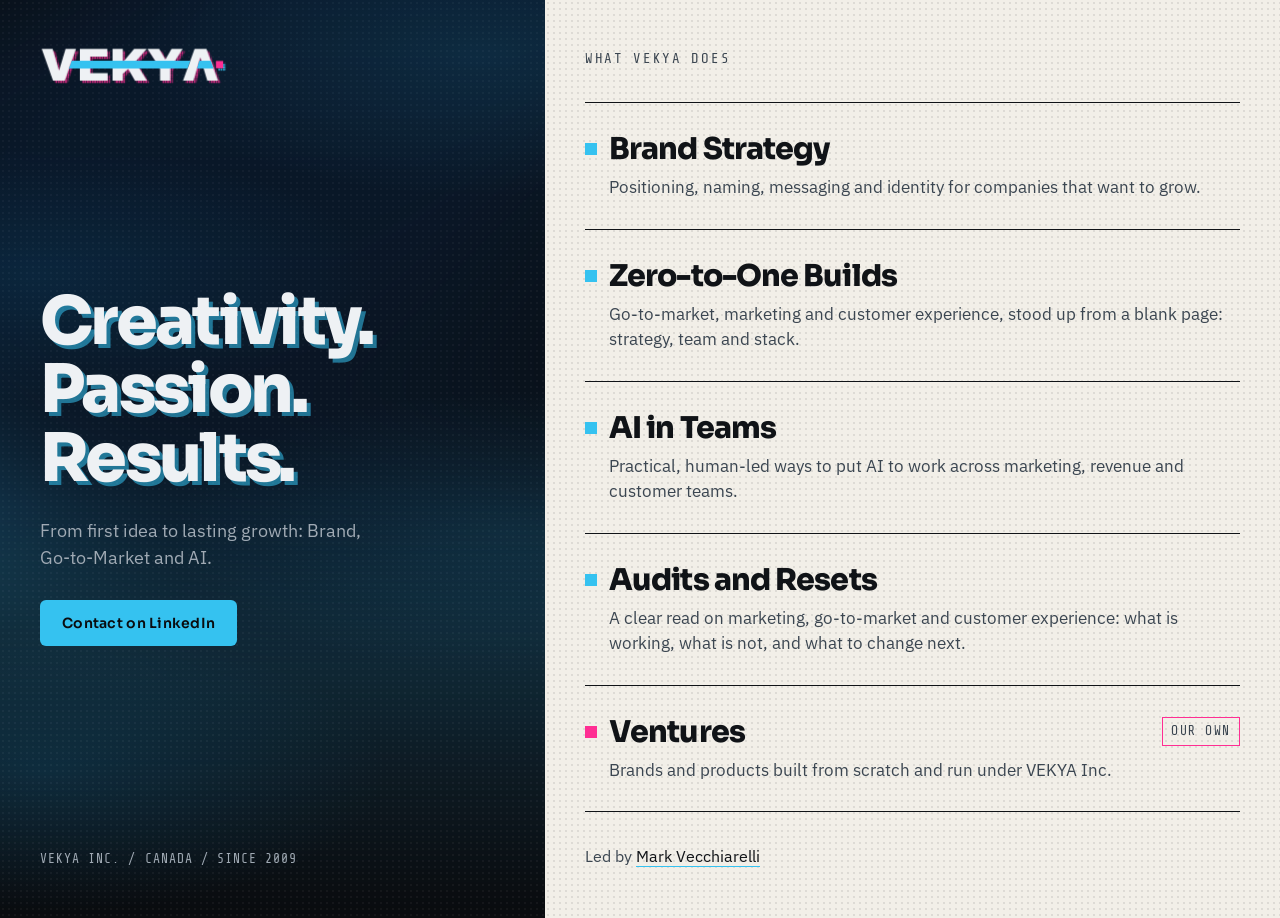
<file: index.html>
<!doctype html>
<html lang="en-CA">
<head>
<meta charset="utf-8">
<meta name="viewport" content="width=device-width, initial-scale=1">
<meta http-equiv="Content-Security-Policy" content="default-src 'none'; script-src 'self'; style-src 'self'; img-src 'self'; font-src 'self'; connect-src 'none'; base-uri 'none'; form-action 'none'; manifest-src 'none'">
<meta name="referrer" content="strict-origin-when-cross-origin">
<title>VEKYA | Brand, Go-to-Market and AI for growing companies</title>
<meta name="description" content="VEKYA is a solution studio for growing companies. Brand strategy, zero-to-one builds, AI in teams and audits, from first idea to lasting growth.">
<meta name="robots" content="index, follow, max-image-preview:large">
<meta name="theme-color" content="#0A0C0F">
<link rel="canonical" href="https://vekya.com/">
<link rel="icon" type="image/svg+xml" href="/favicon.svg">
<link rel="icon" type="image/png" sizes="32x32" href="/favicon-32.png">
<link rel="apple-touch-icon" href="/apple-touch-icon.png">
<meta property="og:type" content="website">
<meta property="og:site_name" content="VEKYA">
<meta property="og:title" content="VEKYA | Brand, Go-to-Market and AI for growing companies">
<meta property="og:description" content="VEKYA is a solution studio for growing companies. Brand strategy, zero-to-one builds, AI in teams and audits, from first idea to lasting growth.">
<meta property="og:url" content="https://vekya.com/">
<meta property="og:image" content="https://vekya.com/og-v2.png">
<meta property="og:image:width" content="1200">
<meta property="og:image:height" content="630">
<meta property="og:image:alt" content="VEKYA. Creativity. Passion. Results.">
<meta name="twitter:card" content="summary_large_image">
<meta name="twitter:title" content="VEKYA | Brand, Go-to-Market and AI for growing companies">
<meta name="twitter:description" content="VEKYA is a solution studio for growing companies. Brand strategy, zero-to-one builds, AI in teams and audits, from first idea to lasting growth.">
<meta name="twitter:image" content="https://vekya.com/og-v2.png">
<link rel="preload" href="/fonts/sora-latin-800-normal.woff2" as="font" type="font/woff2" crossorigin>
<link rel="preload" href="/fonts/ibm-plex-sans-latin-400-normal.woff2" as="font" type="font/woff2" crossorigin>
<link rel="stylesheet" href="/style.css">
<script type="application/ld+json">{"@context":"https://schema.org","@graph":[{"@type":"Organization","@id":"https://vekya.com/#org","name":"VEKYA","legalName":"VEKYA Inc.","url":"https://vekya.com/","logo":"https://vekya.com/apple-touch-icon.png","description":"VEKYA is a solution studio for growing companies. Brand strategy, zero-to-one builds, AI in teams and audits, from first idea to lasting growth.","foundingDate":"2009","address":{"@type":"PostalAddress","addressCountry":"CA"},"founder":{"@id":"https://markvecchiarelli.com/#person"},"knowsAbout":["Brand strategy","Go-to-market","Marketing","Customer experience","Artificial intelligence"],"hasOfferCatalog":{"@type":"OfferCatalog","name":"What VEKYA does","itemListElement":[{"@type":"Offer","itemOffered":{"@type":"Service","name":"Brand Strategy","description":"Positioning, naming, messaging and identity for companies that want to grow.","provider":{"@id":"https://vekya.com/#org"}}},{"@type":"Offer","itemOffered":{"@type":"Service","name":"Zero-to-One Builds","description":"Go-to-market, marketing and customer experience, stood up from a blank page: strategy, team and stack.","provider":{"@id":"https://vekya.com/#org"}}},{"@type":"Offer","itemOffered":{"@type":"Service","name":"AI in Teams","description":"Practical, human-led ways to put AI to work across marketing, revenue and customer teams.","provider":{"@id":"https://vekya.com/#org"}}},{"@type":"Offer","itemOffered":{"@type":"Service","name":"Audits and Resets","description":"A clear read on marketing, go-to-market and customer experience: what is working, what is not, and what to change next.","provider":{"@id":"https://vekya.com/#org"}}},{"@type":"Offer","itemOffered":{"@type":"Service","name":"Ventures","description":"Brands and products built from scratch and run under VEKYA Inc.","provider":{"@id":"https://vekya.com/#org"}}}]}},{"@type":"WebSite","@id":"https://vekya.com/#website","url":"https://vekya.com/","name":"VEKYA","inLanguage":"en-CA","publisher":{"@id":"https://vekya.com/#org"}}]}</script>
</head>
<body>
<a class="skip" href="#services">Skip to services</a>
<div class="wrap">
<header class="dk">
<canvas id="sh" aria-hidden="true"></canvas>
<p class="mark"><svg xmlns="http://www.w3.org/2000/svg" viewBox="-20.0 -708.0 4044.8 780.7" class="logo" role="img" aria-label="VEKYA" focusable="false"><title>VEKYA</title><g transform="scale(1 -1)"><defs><mask id="longdark_sm" maskUnits="userSpaceOnUse" x="-300" y="-400" width="5000" height="1600"><rect x="-300" y="-400" width="5000" height="1600" fill="#fff"/><rect x="1066" y="270" width="420" height="158" fill="#000"/><path d="M3387.7 270L3525.3 270L3478.0755555555556 428L3434.9244444444444 428Z" fill="#000"/></mask></defs><defs><pattern id="longdark_p1" x="52.666666666666664" y="-52.666666666666664" width="52.666666666666664" height="52.666666666666664" patternUnits="userSpaceOnUse"><rect width="38.446666666666665" height="38.446666666666665" fill="#fff"/></pattern><mask id="longdark_m1" maskUnits="userSpaceOnUse" x="-300" y="-400" width="5000" height="1600"><rect x="-300" y="-400" width="5000" height="1600" fill="url(#longdark_p1)"/></mask></defs><g mask="url(#longdark_m1)"><g transform="translate(52.666666666666664 -52.666666666666664)"><g mask="url(#longdark_sm)"><path transform="translate(0 0)" fill="#FF2E93" fill-rule="evenodd" d="M261 0 17 688H253L348 370Q352 357 359.0 332.0Q366 307 374.5 279.0Q383 251 389 228H397Q403 249 411.0 276.0Q419 303 426.5 328.5Q434 354 438 370L534 688H760L517 0Z"/><path transform="translate(768 0)" fill="#FF2E93" fill-rule="evenodd" d="M77 0V688H672V523H298V428V270V165H679V0Z"/><path transform="translate(1480 0)" fill="#FF2E93" fill-rule="evenodd" d="M74 0V688H295V394L540 688H814L567 405L819 0H558L412 257L295 144V0Z"/><path transform="translate(2303 0)" fill="#FF2E93" fill-rule="evenodd" d="M280 0V267L7 688H261L393 459H397L529 688H770L501 267V0Z"/><path transform="translate(3071 0)" fill="#FF2E93" fill-rule="evenodd" d="M10 0L261 688L518 688L769 0L535 0L454.3 270L408.5 428.0L408.2 429.2L407.3 432.3L406.5 435.5L405.7 438.6L404.8 441.7L404.0 444.9L403.2 448.0L402.3 451.1L401.5 454.2L400.7 457.3L399.8 460.4L399.0 463.5L398.2 466.6L397.4 469.5L396.6 472.5L395.8 475.3L395.0 478.1L394.2 480.9L393.5 483.6L392.8 486.2L392.1 488.7L391.4 491.2L390.7 493.6L390.0 496.0L382.0 496.0L381.3 493.0L380.6 489.9L379.8 486.7L379.1 483.4L378.2 480.1L377.4 476.8L376.5 473.3L375.6 469.8L374.6 466.2L373.6 462.5L372.6 458.8L371.5 455.0L370.4 451.2L369.3 447.3L368.2 443.4L367.1 439.5L366.0 435.6L364.9 431.6L363.8 428.0L316.7 270L236 0Z"/></g></g></g><path transform="translate(0 0)" fill="#EEF1F4" fill-rule="evenodd" d="M261 0 17 688H253L348 370Q352 357 359.0 332.0Q366 307 374.5 279.0Q383 251 389 228H397Q403 249 411.0 276.0Q419 303 426.5 328.5Q434 354 438 370L534 688H760L517 0Z"/><path transform="translate(768 0)" fill="#EEF1F4" fill-rule="evenodd" d="M77 0V688H672V523H298V428V270V165H679V0Z"/><path transform="translate(1480 0)" fill="#EEF1F4" fill-rule="evenodd" d="M74 0V688H295V394L540 688H814L567 405L819 0H558L412 257L295 144V0Z"/><path transform="translate(2303 0)" fill="#EEF1F4" fill-rule="evenodd" d="M280 0V267L7 688H261L393 459H397L529 688H770L501 267V0Z"/><path transform="translate(3071 0)" fill="#EEF1F4" fill-rule="evenodd" d="M10 0L261 688L518 688L769 0L535 0L454.3 270L408.5 428.0L408.2 429.2L407.3 432.3L406.5 435.5L405.7 438.6L404.8 441.7L404.0 444.9L403.2 448.0L402.3 451.1L401.5 454.2L400.7 457.3L399.8 460.4L399.0 463.5L398.2 466.6L397.4 469.5L396.6 472.5L395.8 475.3L395.0 478.1L394.2 480.9L393.5 483.6L392.8 486.2L392.1 488.7L391.4 491.2L390.7 493.6L390.0 496.0L382.0 496.0L381.3 493.0L380.6 489.9L379.8 486.7L379.1 483.4L378.2 480.1L377.4 476.8L376.5 473.3L375.6 469.8L374.6 466.2L373.6 462.5L372.6 458.8L371.5 455.0L370.4 451.2L369.3 447.3L368.2 443.4L367.1 439.5L366.0 435.6L364.9 431.6L363.8 428.0L316.7 270L236 0Z"/><path fill="#35C2F0" d="M609.9505813953489 266L3178.6436046511626 266L3239.2046511627905 432L668.5813953488372 432Z"/><path fill="#35C2F0" d="M3385.9044444444444 266L3742.9563953488373 266L3682.3953488372094 432L3435.52 432Z"/></g><g class="vdot" id="dot"><rect x="3720" y="-470" width="300" height="240" fill="#000" fill-opacity="0"/><g transform="scale(1 -1)"><defs><pattern id="longdark_p2" x="3846.8304263565888" y="217.33333333333334" width="52.666666666666664" height="52.666666666666664" patternUnits="userSpaceOnUse"><rect width="38.446666666666665" height="38.446666666666665" fill="#fff"/></pattern><mask id="longdark_m2" maskUnits="userSpaceOnUse" x="-300" y="-400" width="5000" height="1600"><rect x="-300" y="-400" width="5000" height="1600" fill="url(#longdark_p2)"/></mask></defs><g mask="url(#longdark_m2)"><g transform="translate(52.666666666666664 -52.666666666666664)"><rect x="3794.1637596899222" y="270" width="158" height="158" fill="#35C2F0"/></g></g><rect x="3794.1637596899222" y="270" width="158" height="158" fill="#FF2E93"/></g></g></svg></p>
<div>
<h1><span class="sw sw1">Creativity.</span><br><span class="sw sw2">Passion.</span><br><span class="sw sw3">Results.</span></h1>
<p class="sub">From first idea to lasting growth: Brand, <span class="nb">Go-to-Market</span> and AI.</p>
<div class="hero-cta"><a class="btn" href="https://www.linkedin.com/in/markvecchiarelli" rel="noopener noreferrer">Contact on LinkedIn</a></div>
</div>
<p class="fine">VEKYA INC. / CANADA / SINCE 2009</p>
</header>
<main class="lt" id="services">
<h2 class="eyebrow">What VEKYA does</h2>
<ul class="list">
<li class="row"><div class="t"><span class="sq" aria-hidden="true"></span><h3>Brand Strategy</h3></div><p class="d">Positioning, naming, messaging and identity for companies that want to grow.</p></li>
<li class="row"><div class="t"><span class="sq" aria-hidden="true"></span><h3>Zero-to-One Builds</h3></div><p class="d">Go-to-market, marketing and customer experience, stood up from a blank page: strategy, team and stack.</p></li>
<li class="row"><div class="t"><span class="sq" aria-hidden="true"></span><h3>AI in Teams</h3></div><p class="d">Practical, human-led ways to put AI to work across marketing, revenue and customer teams.</p></li>
<li class="row"><div class="t"><span class="sq" aria-hidden="true"></span><h3>Audits and Resets</h3></div><p class="d">A clear read on marketing, go-to-market and customer experience: what is working, what is not, and what to change next.</p></li>
<li class="row"><div class="t"><span class="sq p" aria-hidden="true"></span><h3>Ventures</h3><span class="tag">Our own</span></div><p class="d">Brands and products built from scratch and run under VEKYA Inc.</p></li>
</ul>
<p class="led">Led by <a href="https://markvecchiarelli.com" rel="noopener">Mark Vecchiarelli</a></p>
</main>
</div>
<script src="/app.js" defer></script>
</body>
</html>
</file>
<file: style.css>
@font-face{font-family:'Sora';font-weight:600;font-style:normal;font-display:swap;src:url(fonts/sora-latin-600-normal.woff2) format('woff2')}
@font-face{font-family:'Sora';font-weight:800;font-style:normal;font-display:swap;src:url(fonts/sora-latin-800-normal.woff2) format('woff2')}
@font-face{font-family:'Archivo';font-weight:900;font-style:normal;font-display:swap;src:url(fonts/archivo-latin-900-normal.woff2) format('woff2')}
@font-face{font-family:'IBM Plex Sans';font-weight:400;font-style:normal;font-display:swap;src:url(fonts/ibm-plex-sans-latin-400-normal.woff2) format('woff2')}
@font-face{font-family:'IBM Plex Sans';font-weight:500;font-style:normal;font-display:swap;src:url(fonts/ibm-plex-sans-latin-500-normal.woff2) format('woff2')}
@font-face{font-family:'Share Tech Mono';font-weight:400;font-style:normal;font-display:swap;src:url(fonts/share-tech-mono-latin-400-normal.woff2) format('woff2')}
@property --sc{syntax:'<color>';inherits:false;initial-value:rgba(53,194,240,.55)}
*{box-sizing:border-box}
html{-webkit-text-size-adjust:100%}
body{margin:0;background:#0A0C0F;color:#EEF1F4;font-family:'IBM Plex Sans','Helvetica Neue',Arial,sans-serif;font-size:18px;line-height:1.6}
a{text-decoration:none}
a:focus-visible,.dot:focus-visible{outline:3px solid #35C2F0;outline-offset:3px}
.skip{position:absolute;left:12px;top:-60px;z-index:10;padding:10px 16px;border-radius:6px;background:#35C2F0;color:#0A0C0F;font-weight:500;font-size:15px;transition:top .15s ease}
.skip:focus{top:12px}
.wrap{min-height:100vh;display:flex;flex-wrap:wrap}

/* dark panel */
.dk{position:relative;overflow:clip;flex:1 1 420px;min-width:0;padding:48px 40px;display:flex;flex-direction:column;justify-content:space-between;gap:48px;color:#EEF1F4;
background:
radial-gradient(ellipse 90% 22% at 88% 6%,rgba(53,194,240,.13),transparent 70%),
radial-gradient(ellipse 90% 20% at 6% 30%,rgba(18,98,143,.22),transparent 70%),
radial-gradient(ellipse 90% 22% at 94% 58%,rgba(53,194,240,.10),transparent 70%),
radial-gradient(ellipse 90% 22% at 8% 84%,rgba(18,98,143,.22),transparent 70%),#0A0C0F}
.dk::before{content:"";position:absolute;inset:0;pointer-events:none;background-image:radial-gradient(rgba(255,255,255,.045) 1px,transparent 1.3px);background-size:6px 6px}
.dk::after{content:"";position:absolute;inset:0;pointer-events:none;opacity:0;transition:opacity .6s ease;background:radial-gradient(ellipse 90% 60% at 30% 80%,rgba(255,46,147,.40),transparent 70%),radial-gradient(ellipse 70% 50% at 85% 20%,rgba(255,46,147,.22),transparent 70%)}
.dk.pink::after{opacity:1}
#sh{position:absolute;left:0;top:0;width:100%;height:100%;pointer-events:none;transition:filter .6s ease;-webkit-mask-image:linear-gradient(180deg,#000 55%,transparent 100%);mask-image:linear-gradient(180deg,#000 55%,transparent 100%)}
.dk.pink #sh{filter:hue-rotate(135deg) saturate(1.4)}
.dk>*:not(#sh){position:relative;z-index:1}
.mark{margin:0;font-family:'Archivo','Arial Black',sans-serif;font-weight:900;font-size:28px;letter-spacing:-0.02em;line-height:1.2}
.mark .logo{display:block;height:36px;width:auto;overflow:visible}
.vdot{cursor:pointer}
.vdot.fall{animation:dropLogoDot 1.5s cubic-bezier(.4,0,.6,1)}
@keyframes dropLogoDot{0%{transform:translateY(0)}28%{transform:translateY(3250px);animation-timing-function:ease-out}42%{transform:translateY(2170px);animation-timing-function:ease-in}54%{transform:translateY(3250px);animation-timing-function:ease-out}63%{transform:translateY(2780px);animation-timing-function:ease-in}71%{transform:translateY(3250px)}85%{transform:translateY(3250px);animation-timing-function:cubic-bezier(.3,1.5,.5,1)}100%{transform:translateY(0)}}
h1{margin:0 0 24px 0;font-family:'Sora','Helvetica Neue',Arial,sans-serif;font-weight:800;font-size:clamp(40px,5.2vw,76px);line-height:1.03;letter-spacing:-0.04em;color:#EEF1F4}
.sw{display:inline-block;text-shadow:4px 4px 0 var(--sc);--sc:rgba(53,194,240,.55);animation:swCycle 7.5s ease-in-out infinite}
.sw2{animation-delay:2.5s}
.sw3{animation-delay:5s}
@keyframes swCycle{0%,28%{--sc:rgba(255,46,147,.8)}38%,92%{--sc:rgba(53,194,240,.55)}100%{--sc:rgba(255,46,147,.8)}}
.sub{margin:0;max-width:34ch;font-size:18px;line-height:1.55;color:#A0AAB4}
.nb{white-space:nowrap}
.hero-cta{margin-top:28px}
.btn{display:inline-flex;align-items:center;min-height:46px;padding:0 22px;border-radius:6px;background:#35C2F0;color:#0A0C0F;font-family:'Sora','Helvetica Neue',Arial,sans-serif;font-weight:600;font-size:14px;letter-spacing:.02em;transition:box-shadow .15s ease,transform .15s ease}
.btn:hover,.btn:focus-visible{transform:translate(-2px,-2px);box-shadow:5px 5px 0 rgba(255,46,147,.8)}
.fine{margin:0;font-family:'Share Tech Mono','Courier New',monospace;font-size:13px;letter-spacing:.08em;color:#A0AAB4}

/* light panel */
.lt{flex:1.4 1 560px;min-width:0;padding:48px 40px;display:flex;flex-direction:column;gap:32px;background-color:#F2EFE8;background-image:radial-gradient(rgba(16,19,23,.09) 1px,transparent 1.3px);background-size:6px 6px;color:#101317}
.lt a:focus-visible{outline-color:#101317}
.eyebrow{margin:0;font-family:'Share Tech Mono','Courier New',monospace;font-weight:400;font-size:14px;letter-spacing:.12em;text-transform:uppercase;color:#3B4651}
.list{list-style:none;margin:0;padding:0}
.row{display:flex;flex-direction:column;gap:8px;padding:28px 0;border-top:1px solid #101317;transition:transform .22s ease}
.row:last-child{border-bottom:1px solid #101317}
.row:hover{transform:translateX(6px)}
.t{display:flex;align-items:center;gap:12px}
.sq{width:12px;height:12px;background:#35C2F0;flex:none;transition:background .15s ease,box-shadow .15s ease}
.row:hover .sq{background:#FF2E93;box-shadow:3px 3px 0 rgba(53,194,240,.55)}
.sq.p{background:#FF2E93}
.tag{margin-left:auto;font-family:'Share Tech Mono','Courier New',monospace;font-size:13px;letter-spacing:.12em;text-transform:uppercase;color:#3B4651;border:1px solid #FF2E93;padding:3px 8px}
.row:hover .sq.p{background:#35C2F0;box-shadow:3px 3px 0 rgba(255,46,147,.8)}
h3{margin:0;font-family:'Sora','Helvetica Neue',Arial,sans-serif;font-weight:800;font-size:clamp(22px,2.6vw,30px);letter-spacing:-0.03em;line-height:1.2}
.d{margin:0;font-size:17px;line-height:1.5;color:#3B4651;padding-left:24px}
.led{margin:0;font-size:16px;color:#3B4651}
.led a{color:#101317;border-bottom:1.5px solid #35C2F0;transition:color .15s ease}
.led a:hover,.led a:focus-visible{color:#E0157E;border-bottom-color:#E0157E}

@media (max-width:640px){.dk,.lt{padding:32px 24px}.row:hover{transform:none}}
@media (prefers-reduced-motion:reduce){.sw{animation:none}.sw3{--sc:rgba(255,46,147,.8)}.btn,.row,.sq,#sh,.dk::after{transition:none}.btn:hover{transform:none}.row:hover{transform:none}.vdot.fall{animation:none}}
@media print{.mark .logo path[fill="#EEF1F4"]{fill:#000}#sh,.dk::before,.dk::after,.skip{display:none}.dk{background:#fff;color:#000;padding:0 0 16px}h1,.sub,.fine,.mark{color:#000}.sw{text-shadow:none}.btn{border:1px solid #000;background:#fff}.lt{background:#fff;padding:0}}
</file>
